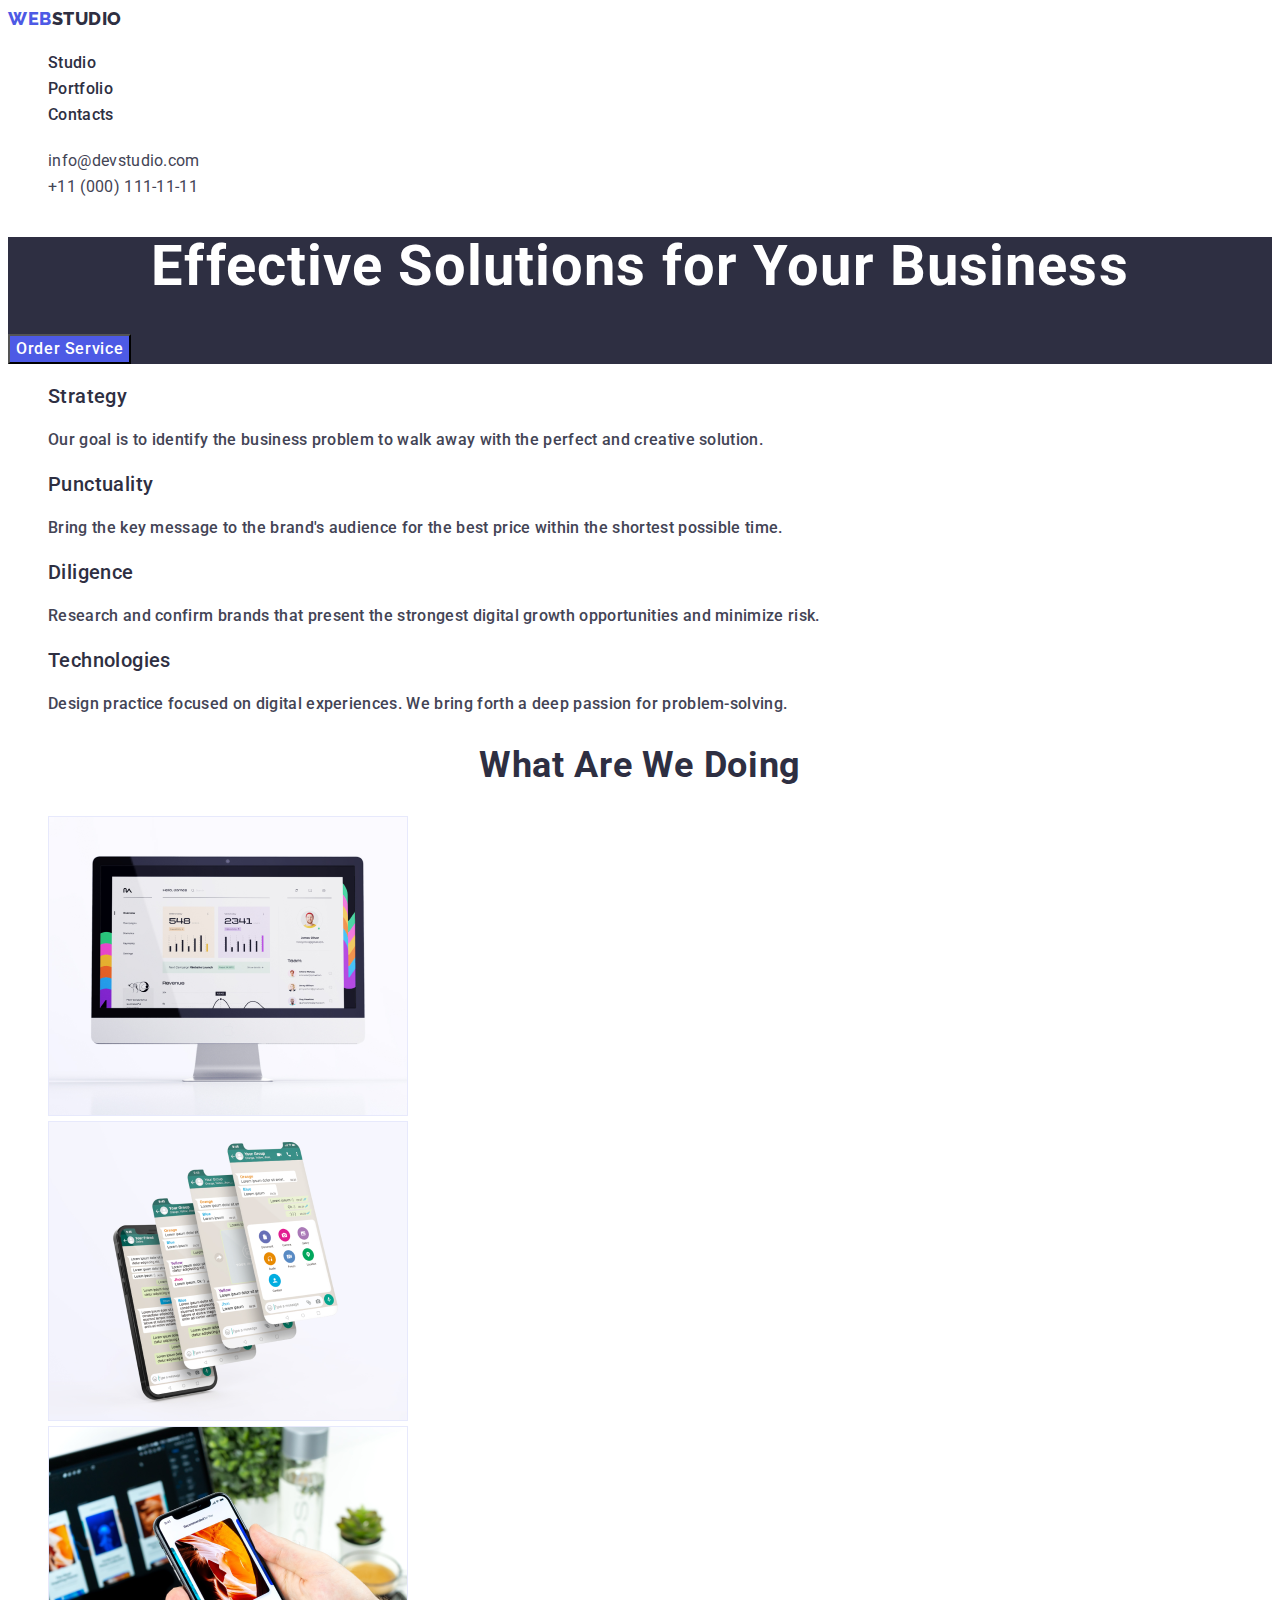
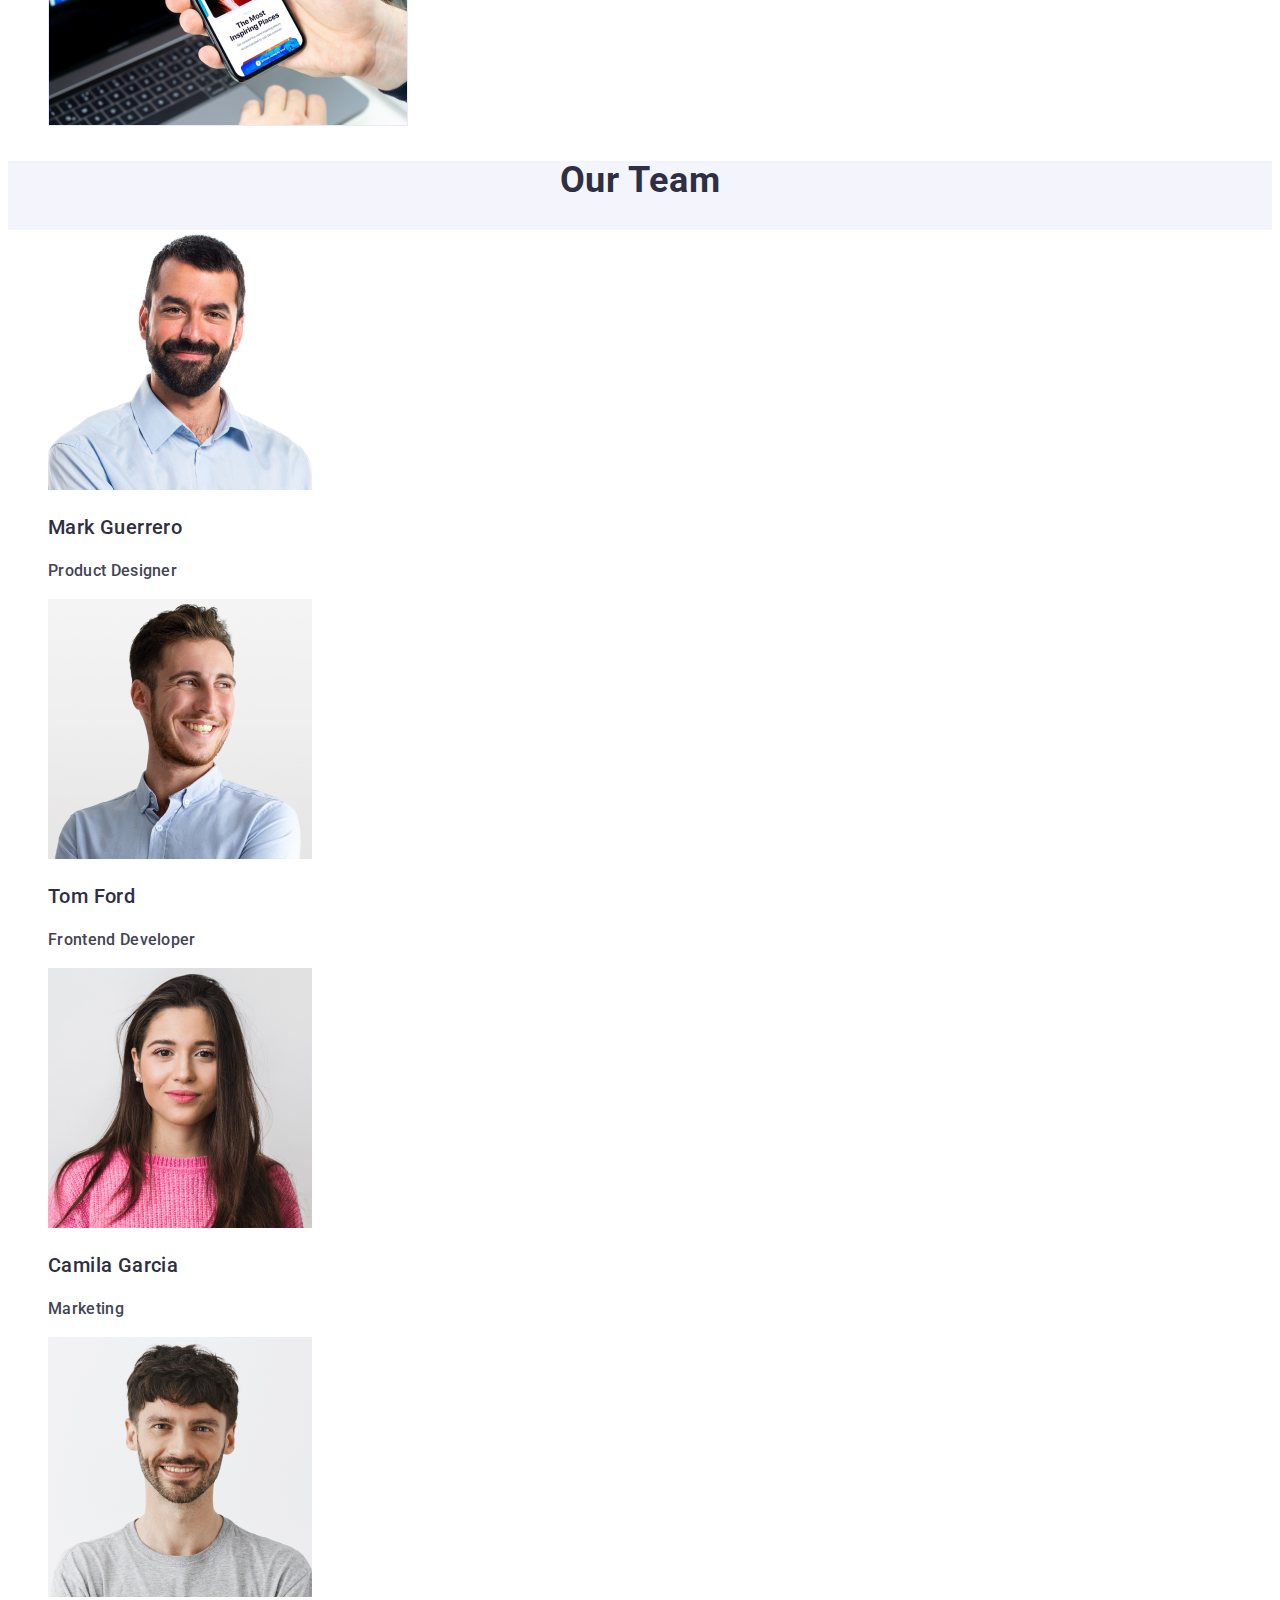
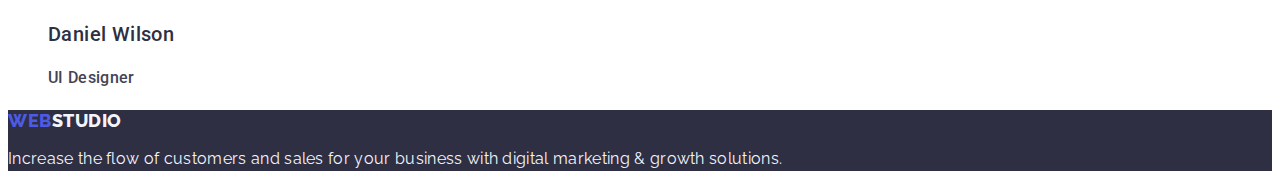
<file: index.html>
<!DOCTYPE html>
<html lang="en">
  <head>
    <meta charset="UTF-8" />
    <meta http-equiv="X-UA-Compatible" content="IE=edge" />
    <meta name="viewport" content="width=device-width, initial-scale=1.0" />
    <link rel="stylesheet" href="./css/styles.css" />
    <link rel="stylesheet" href="./css/styles.css" />
    <link rel="preconnect" href="https://fonts.googleapis.com" />
    <link rel="preconnect" href="https://fonts.gstatic.com" />
    <link
      rel="stylesheet"
      href="https://fonts.googleapis.com/css2?family=Raleway:wght@800&family=Roboto:wght@400;500;700&display=swap"
    />
    <title>Web Studio</title>
  </head>
  <body>
    <header class="header">
      <nav class="header-navigation">
        <a href="./index.html" class="header-logo link"
          >Web<span class="header-span">Studio</span></a
        >
        <ul class="header-menu list">
          <li><a class="header-menu link" href="./index.html">Studio</a></li>
          <li>
            <a class="header-menu link" href="./portfolio.html">Portfolio</a>
          </li>
          <li><a class="header-menu link" href="">Contacts</a></li>
        </ul>
      </nav>
      <address class="header-address">
        <ul class="list">
          <li class="header-address-item">
            <a class="header-address-link link" href="mailto:info@devstudio.com"
              >info@devstudio.com</a
            >
          </li>
          <li class="header-address-item">
            <a class="header-address-link link" href="tel:+110001111111"
              >+11 (000) 111-11-11</a
            >
          </li>
        </ul>
      </address>
    </header>
    <main>
      <section class="hero-section">
        <h1 class="hero-title">Effective Solutions for Your Business</h1>
        <button type="button" class="hero-btn">Order Service</button>
      </section>
      <section class="section_1">
        <h2 hidden>hello</h2>
        <ul class="list">
          <li>
            <h3 class="zagolovok">Strategy</h3>
            <p class="paragraf">
              Our goal is to identify the business problem to walk away with the
              perfect and creative solution.
            </p>
          </li>
          <li>
            <h3 class="zagolovok">Punctuality</h3>
            <p class="paragraf">
              Bring the key message to the brand's audience for the best price
              within the shortest possible time.
            </p>
          </li>
          <li>
            <h3 class="zagolovok">Diligence</h3>
            <p class="paragraf">
              Research and confirm brands that present the strongest digital
              growth opportunities and minimize risk.
            </p>
          </li>
          <li>
            <h3 class="zagolovok">Technologies</h3>
            <p class="paragraf">
              Design practice focused on digital experiences. We bring forth a
              deep passion for problem-solving.
            </p>
          </li>
        </ul>
      </section>
      <section class="sectionsection">
        <h2 class="title">What are we doing</h2>
        <ul class="list">
          <li>
            <img
              src="./images/img1.jpg"
              alt="computer"
              width="360"
              height="300"
            />
          </li>
          <li>
            <img
              src="./images/img2.jpg"
              alt="screen"
              width="360"
              height="300"
            />
          </li>
          <li>
            <img src="./images/img3.jpg" alt="phone" width="360" height="300" />
          </li>
        </ul>
      </section>
      <section class="sectionsectionsection">
        <h2 class="titletitle">Our Team</h2>
        <ul class="list">
          <li class="titlelist">
            <img src="./images/img4.jpg" alt="Mark Guerrero" width="264" />
            <h3 class="titletitletitle">Mark Guerrero</h3>
            <p class="paragraf">Product Designer</p>
          </li>
          <li class="titlelist">
            <img src="./images/img5.jpg" alt="Tom Ford" width="264" />
            <h3 class="titletitletitle">Tom Ford</h3>
            <p class="paragraf">Frontend Developer</p>
          </li>
          <li class="titlelist">
            <img src="./images/img6.jpg" alt="Camila Garcia" width="264" />
            <h3 class="titletitletitle">Camila Garcia</h3>
            <p class="paragraf">Marketing</p>
          </li>
          <li class="titlelist">
            <img src="./images/img7.jpg" alt="Daniel Wilson" width="264" />
            <h3 class="titletitletitle">Daniel Wilson</h3>
            <p class="paragraf">UI Designer</p>
          </li>
        </ul>
      </section>
    </main>
    <footer class="footer">
      <a href="./index.html" class="footer-logo link"
        >Web<span class="footer-span link">Studio</span></a
      >
      <p class="footer-text">
        Increase the flow of customers and sales for your business with digital
        marketing & growth solutions.
      </p>
    </footer>
  </body>
</html>
</file>
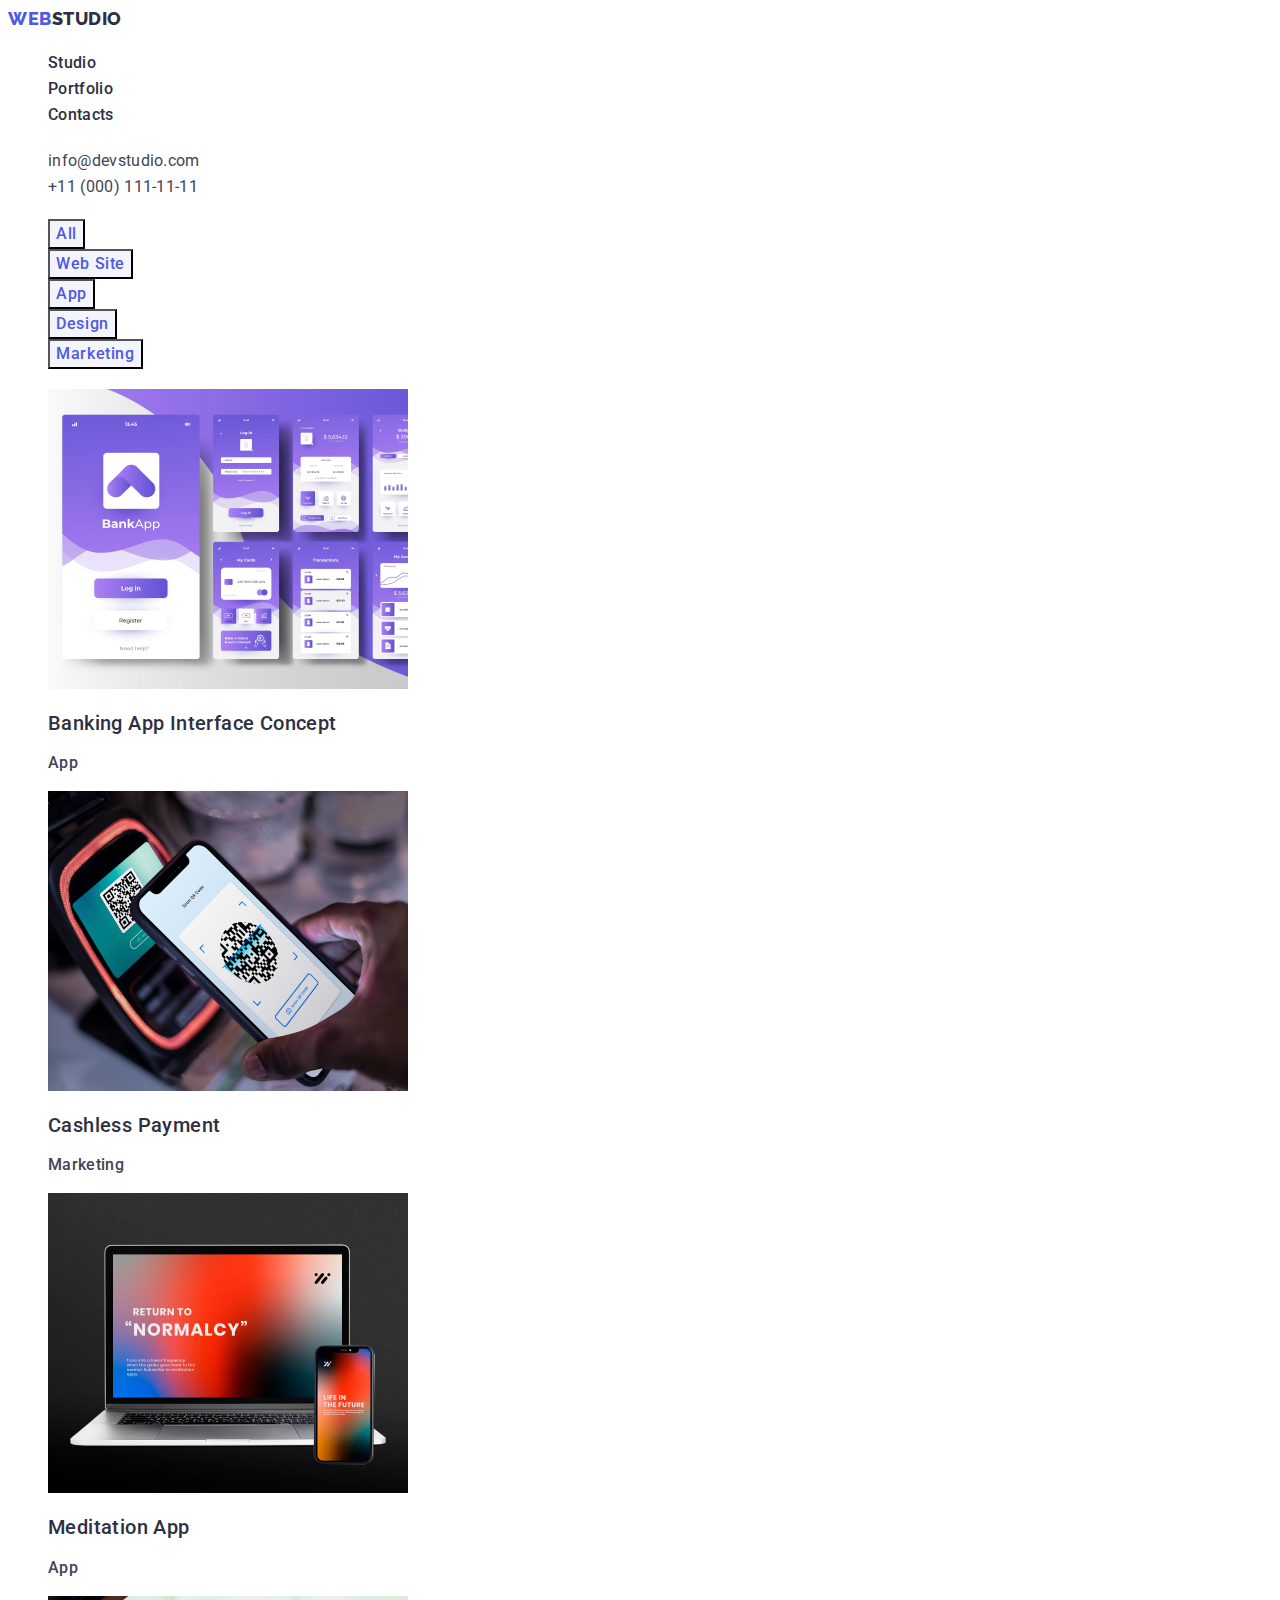
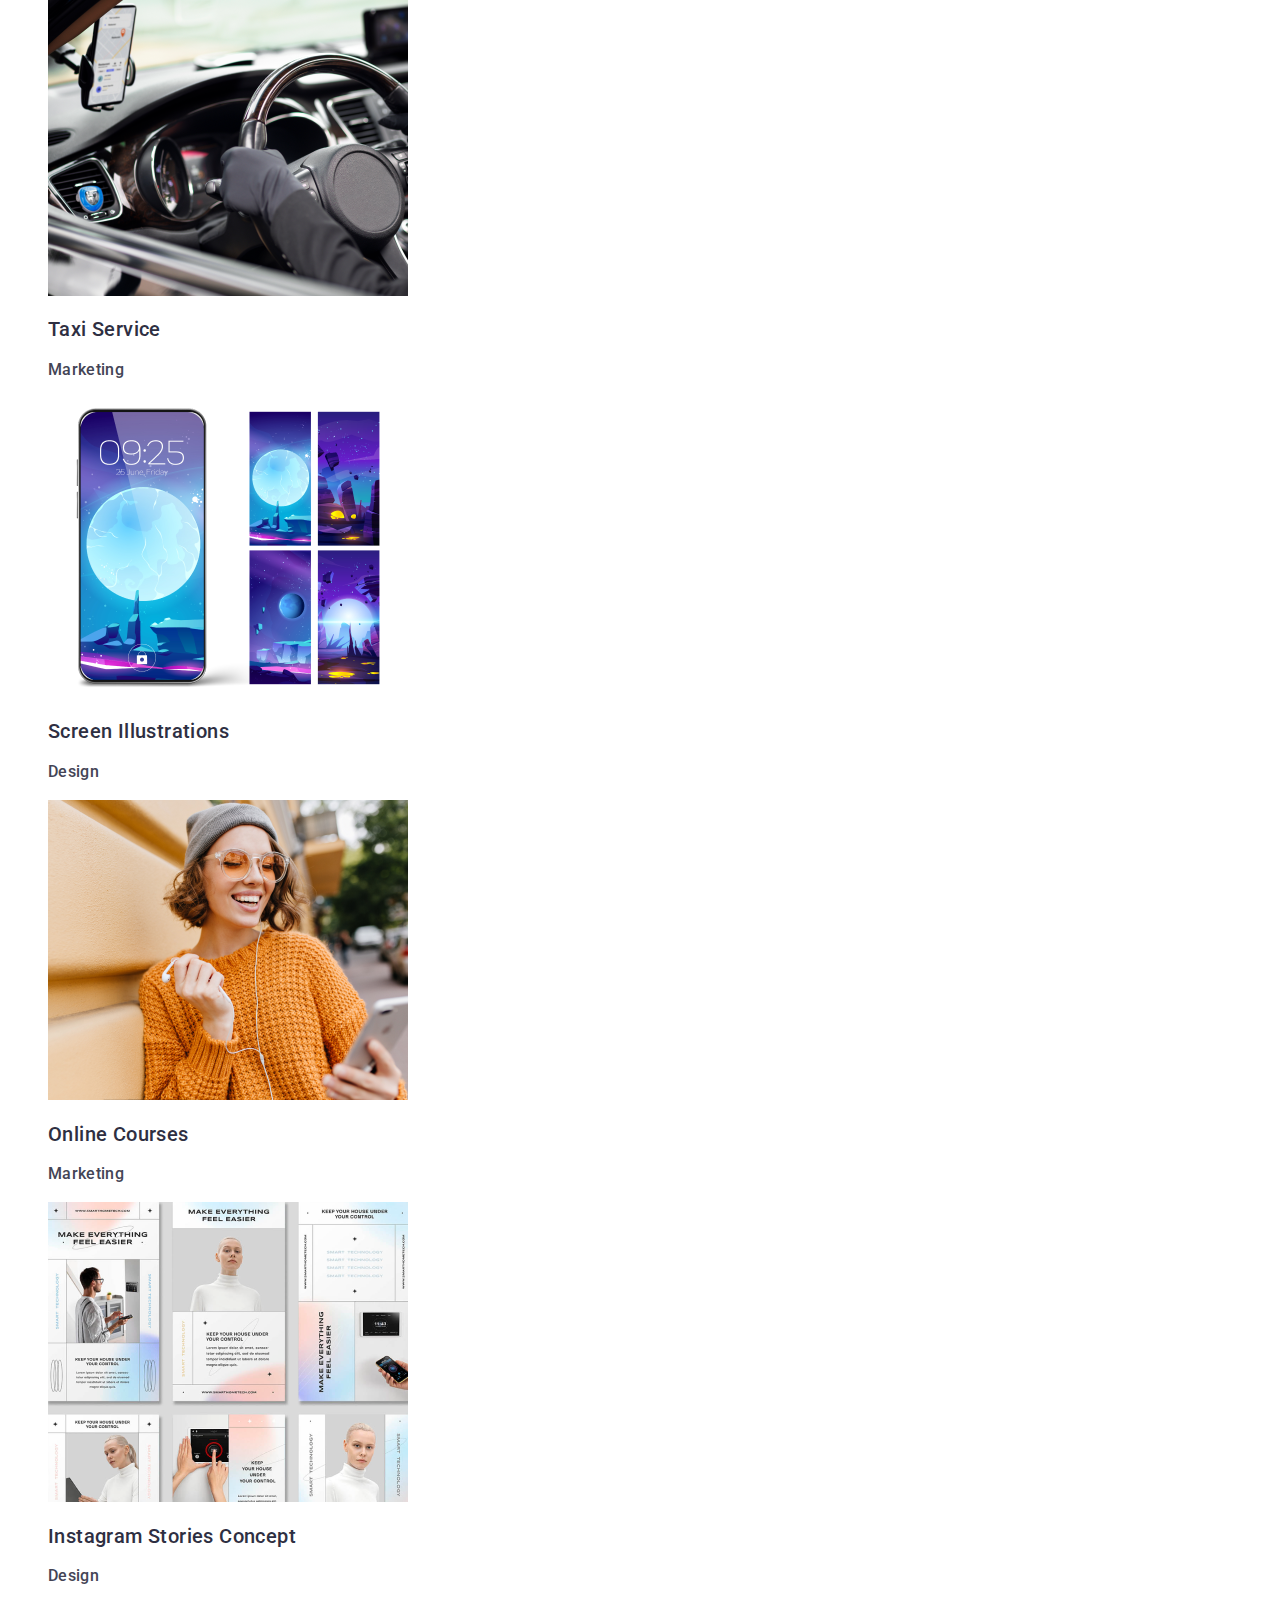
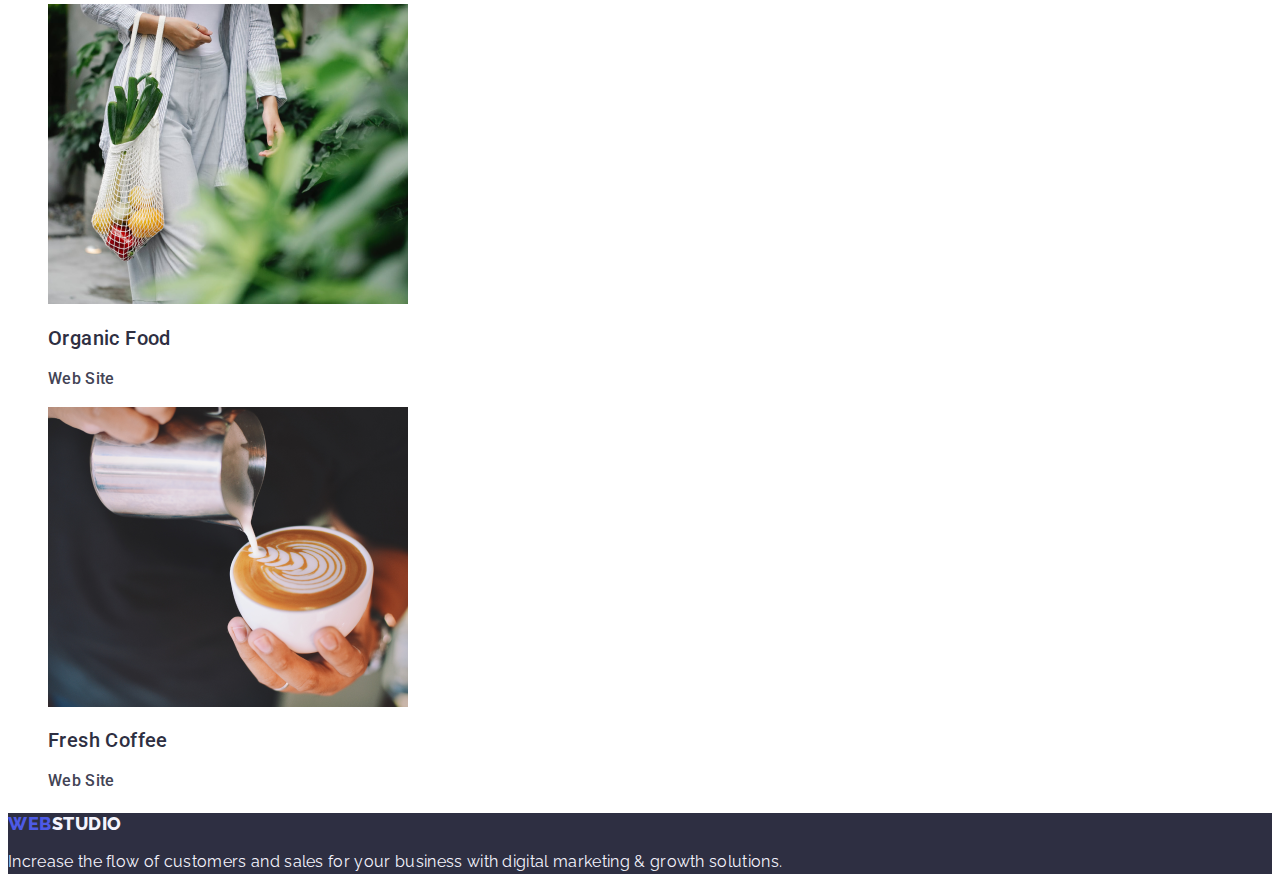
<file: portfolio.html>
<!DOCTYPE html>
<html lang="en">
  <head>
    <meta charset="UTF-8" />
    <meta http-equiv="X-UA-Compatible" content="IE=edge" />
    <meta name="viewport" content="width=device-width, initial-scale=1.0" />
    <link rel="stylesheet" href="./css/styles.css" />
    <link rel="preconnect" href="https://fonts.googleapis.com" />
    <link rel="preconnect" href="https://fonts.gstatic.com" />
    <link
      rel="stylesheet"
      href="https://fonts.googleapis.com/css2?family=Raleway:wght@800&family=Roboto:wght@400;500;700&display=swap"
    />

    <title>Portfolio</title>
  </head>
  <body>
    <header class="header">
      <nav class="header-navigation">
        <a href="./index.html" class="header-logo link"
          >Web<span class="header-span">Studio</span></a
        >
        <ul class="header-menu list">
          <li><a class="header-menu link" href="./index.html">Studio</a></li>
          <li>
            <a class="header-menu link" href="./portfolio.html">Portfolio</a>
          </li>
          <li><a class="header-menu link" href="">Contacts</a></li>
        </ul>
      </nav>
      <address class="header-address">
        <ul class="list">
          <li class="header-address-item">
            <a class="header-address-link link" href="mailto:info@devstudio.com"
              >info@devstudio.com</a
            >
          </li>
          <li class="header-address-item">
            <a class="header-address-link link" href="tel:+110001111111"
              >+11 (000) 111-11-11</a
            >
          </li>
        </ul>
      </address>
    </header>
    <main>
      <section class="portfolio">
        <h1 hidden>portfolio</h1>
        <ul class="list">
          <li>
            <button type="button" class="hero-btn-portfolio">All</button>
          </li>
          <li>
            <button type="button" class="hero-btn-portfolio">Web Site</button>
          </li>
          <li>
            <button type="button" class="hero-btn-portfolio">App</button>
          </li>
          <li>
            <button type="button" class="hero-btn-portfolio">Design</button>
          </li>
          <li>
            <button type="button" class="hero-btn-portfolio">Marketing</button>
          </li>
        </ul>
        <ul class="list">
          <li class="portfolio-img-item">
            <a class="link" href=""
              ><img
                src="./images/img11.jpg"
                alt="banking"
                width="360"
                height="300"
              />
              <h2 class="portfolio-img-title">Banking App Interface Concept</h2>
              <p class="portfolio-img-text">App</p></a
            >
          </li>
          <li class="portfolio-img-item">
            <a class="link" href=""
              ><img
                src="./images/img12.jpg"
                alt="cashless"
                width="360"
                height="300"
              />
              <h2 class="portfolio-img-title">Cashless Payment</h2>
              <p class="portfolio-img-text">Marketing</p></a
            >
          </li>
          <li class="portfolio-img-item">
            <a class="link" href=""
              ><img
                src="./images/img13.jpg"
                alt="meditation"
                width="360"
                height="300"
              />
              <h2 class="portfolio-img-title">Meditation App</h2>
              <p class="portfolio-img-text">App</p></a
            >
          </li>
          <li class="portfolio-img-item">
            <a class="link" href=""
              ><img
                src="./images/img14.jpg"
                alt="taxi"
                width="360"
                height="300"
              />
              <h2 class="portfolio-img-title">Taxi Service</h2>
              <p class="portfolio-img-text">Marketing</p></a
            >
          </li>
          <li class="portfolio-img-item">
            <a class="link" href=""
              ><img
                src="./images/img15.jpg"
                alt="screen"
                width="360"
                height="300"
              />
              <h2 class="portfolio-img-title">Screen Illustrations</h2>
              <p class="portfolio-img-text">Design</p></a
            >
          </li>
          <li class="portfolio-img-item">
            <a class="link" href=""
              ><img
                src="./images/img16.jpg"
                alt="courses"
                width="360"
                height="300"
              />
              <h2 class="portfolio-img-title">Online Courses</h2>
              <p class="portfolio-img-text">Marketing</p></a
            >
          </li>
          <li class="portfolio-img-item">
            <a class="link" href=""
              ><img
                src="./images/img17.jpg"
                alt="instagram"
                width="360"
                height="300"
              />
              <h2 class="portfolio-img-title">Instagram Stories Concept</h2>
              <p class="portfolio-img-text">Design</p></a
            >
          </li>
          <li class="portfolio-img-item">
            <a class="link" href=""
              ><img
                src="./images/img18.jpg"
                alt="food"
                width="360"
                height="300"
              />
              <h2 class="portfolio-img-title">Organic Food</h2>
              <p class="portfolio-img-text">Web Site</p></a
            >
          </li>
          <li class="portfolio-img-item">
            <a class="link" href=""
              ><img
                src="./images/img19.jpg"
                alt="coffee"
                width="360"
                height="300"
              />
              <h2 class="portfolio-img-title">Fresh Coffee</h2>
              <p class="portfolio-img-text">Web Site</p></a
            >
          </li>
        </ul>
      </section>
    </main>
    <footer class="footer">
      <a href="./index.html" class="footer-logo link"
        >Web<span class="footer-span link">Studio</span></a
      >
      <p class="footer-text">
        Increase the flow of customers and sales for your business with digital
        marketing & growth solutions.
      </p>
    </footer>
  </body>
</html>
</file>
<file: css/styles.css>
:root {
  --title-color: #2e2f42;
  --accent-color: #404bbf;
  --subtitle-text: #434455;
  --active-links: #4d5ae5;
  --white-background: #ffffff;
  --light-backrounds: #f4f4fd;
}

body {
  font-family: "Roboto", sans-serif;
  color: #434455;
  background-color: #ffffff;
}

.header-logo {
  font-family: "Raleway", sans-serif;
  font-weight: 800;
  font-size: 18px;
  line-height: 1.17;
  letter-spacing: 0.03em;
  text-transform: uppercase;
  color: #4d5ae5;
  text-decoration: none;
}

.header-span {
  font-family: "Raleway", sans-serif;
  font-weight: 800;
  font-size: 18px;
  line-height: 1.17;
  letter-spacing: 0.03em;
  text-transform: uppercase;
  color: #2e2f42;
  text-decoration: none;
}

.header-menu {
  font-weight: 500;
  font-size: 16px;
  line-height: 1.5;
  letter-spacing: 0.02em;
  color: #2e2f42;
  text-decoration: none;
}

.header-address-link {
  font-style: normal;
  font-weight: 400;
  font-size: 16px;
  line-height: 1.5;
  letter-spacing: 0.02em;
  color: #434455;
}

.footer-logo {
  font-family: "Raleway", sans-serif;
  font-weight: 800;
  font-size: 18px;
  line-height: 1.17;
  letter-spacing: 0.03em;
  text-transform: uppercase;
  color: #4d5ae5;
  text-decoration: none;
}

.footer-span {
  font-family: "Raleway", sans-serif;
  font-style: normal;
  font-weight: 800;
  font-size: 18px;
  line-height: 1.17;
  letter-spacing: 0.03em;
  text-transform: uppercase;
  color: #f4f4fd;
  text-decoration: none;
}
.footer-text {
  font-family: "Raleway";
  font-style: normal;
  font-size: 16px;
  line-height: 1.5;
  letter-spacing: 0.02em;
  color: #f4f4fd;
}

.footer {
  background: #2e2f42;
}

.hero-btn {
  font-family: "Roboto", sans-serif;
  font-style: normal;
  font-weight: 500;
  font-size: 16px;
  line-height: 1.5;
  letter-spacing: 0.04em;
  color: var(--color-iris);
  background: var(--color-cloud);
  background-color: #4d5ae5;
  color: #ffffff;
  cursor: pointer;
}

.hero-btn-portfolio {
  font-family: "Roboto", sans-serif;
  font-style: normal;
  font-weight: 500;
  font-size: 16px;
  line-height: 1.5;
  letter-spacing: 0.04em;
  color: var(--color-iris);
  background: var(--color-cloud);
  background-color: #f4f4fd;
  color: #4d5ae5;
  cursor: pointer;
}

.hero-btn-portfolio:hover,
.hero-btn-portfolio:focus {
  color: #ffffff;
  background-color: #404bbf;
}

.hero-title {
  font-weight: 700;
  font-size: 56px;
  line-height: 1.07;
  letter-spacing: 0.02em;
  text-align: center;
  color: #ffffff;
}

.hero-section {
  background: #2e2f42;
}
.button-active {
  cursor: pointer;
}
.link {
  text-decoration: none;
}

li {
  list-style-type: none;
}

.nav-link:focus,
.nav-link.nav-link:active {
  color: var(--primary-brand-color);
}

.list {
  list-style: none;
  font-weight: 500;
  font-size: 20px;
  line-height: 1.2;
  letter-spacing: 0.02em;
  color: #2e2f42;
  background-color: #ffffff;
}

.header-address {
  font-style: normal;
}

.paragraf {
  line-height: 1.5;
  letter-spacing: 0.02em;
  font-size: 16px;
  color: #434455;
}

.zagolovok {
  font-weight: 500;
  font-size: 20px;
  line-height: 1.2;
  letter-spacing: 0.02em;
}

.title {
  font-size: 36px;
  line-height: 1.11;
  text-align: center;
  text-transform: capitalize;
  letter-spacing: 0.02em;
  color: #2e2f42;
}

.sectionsectionsection {
  background-color: #f4f4fd;
}

.titletitle {
  font-size: 36px;
  line-height: 1.11;
  text-align: center;
  letter-spacing: 0.02em;
  text-transform: capitalize;
  color: #2e2f42;
}

.titletitletitle {
  font-weight: 500;
  font-size: 20px;
  line-height: 1.2;
  letter-spacing: 0.02em;
  color: #2e2f42;
}

.portfolio-img-title {
  font-weight: 500;
  font-size: 20px;
  line-height: 1.2;
  letter-spacing: 0.02em;
  color: #2e2f42;
}

.portfolio-img-text {
  font-size: 16px;
  line-height: 1.5;
  letter-spacing: 0.02em;
  color: #434455;
}

.header-menu:hover,
.header-menu:focus {
  color: #404bbf;
}

.header-address-link:hover,
.header-address-link:focus {
  color: #404bbf;
}

.hero-btn:hover,
.hero-btn:focus {
  background-color: #404bbf;
}

.titlelist {
  background-color: #ffffff;
}
</file>
